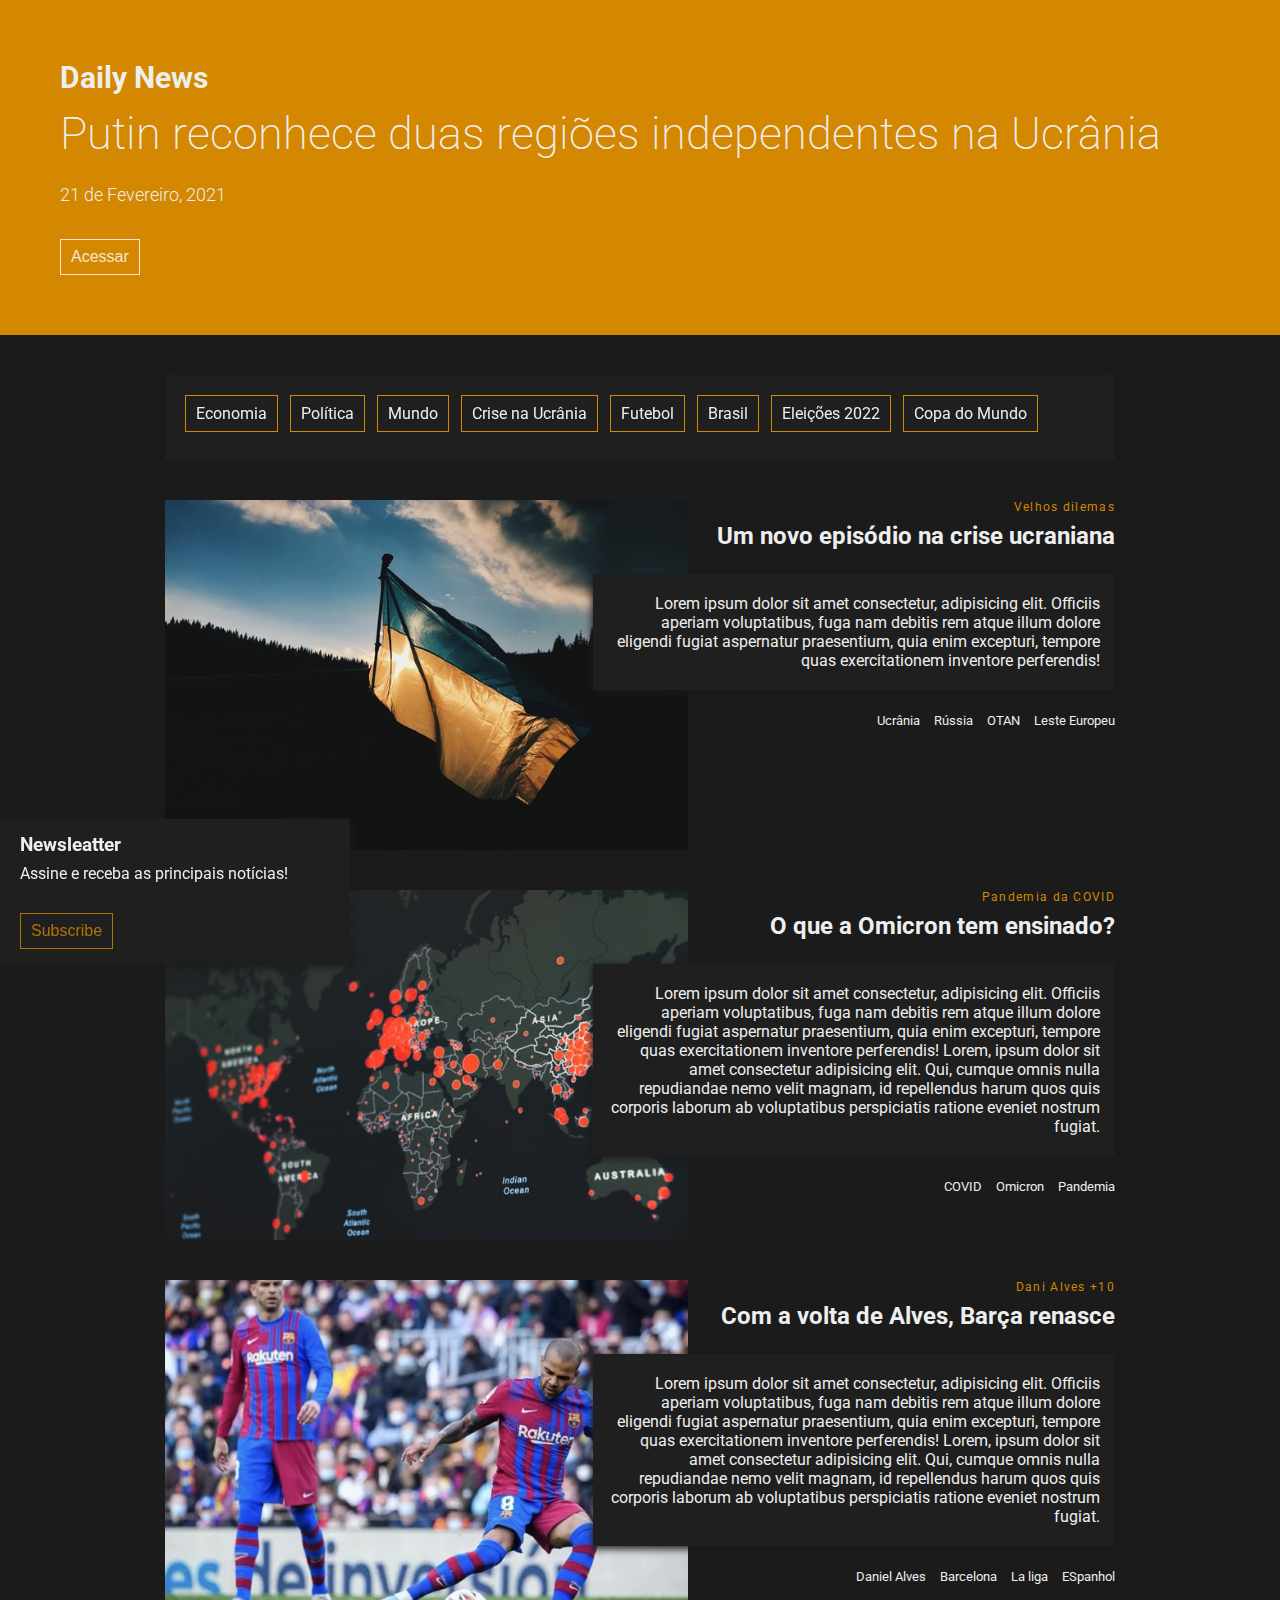
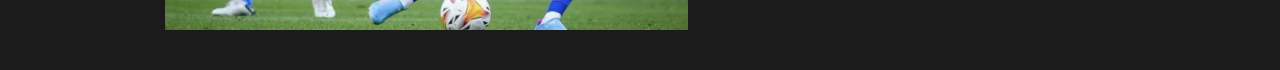
<file: position/index.html>
<!DOCTYPE html>
<html lang="pt">
<head>
    <meta charset="UTF-8">
    <meta http-equiv="X-UA-Compatible" content="IE=edge">
    <meta name="viewport" content="width=device-width, initial-scale=1.0">
    <title>Daily News</title>
    <link rel="stylesheet" href="https://maxst.icons8.com/vue-static/landings/line-awesome/line-awesome/1.3.0/css/line-awesome.min.css">
    <link rel="stylesheet" href="./style.css">
    <link rel="stylesheet" href="./responsive.css">
</head>
<body>
    <!--HEADER-->
    <header class="header">
        <h1 class="header__title">Daily News</h1>
        <p class="header__main-new">Putin reconhece duas regiões independentes na Ucrânia</p>
        <p class="header__date">21 de Fevereiro, 2021</p>
        <button class="btn btn--light">Acessar</button>
    </header>

    <!--MAIN-->
    <main class="content">

        <!--BANNER-->
        <div class="banner">
            <div class="banner__content">
                <div class="banner__tags">
                    <div class="tag">Economia</div>
                    <div class="tag">Política</div>
                    <div class="tag">Mundo</div>
                    <div class="tag">Crise na Ucrânia</div>
                    <div class="tag">Futebol</div>
                    <div class="tag">Brasil</div>
                    <div class="tag">Eleições 2022</div>
                    <div class="tag">Copa do Mundo</div>
                </div>
            </div>
        </div>

        <!--NEWS CARD-->
        <div class="news-card">
            <div class="news-card__data">
                <div class="news-card__img news-card__img--1"></div>
                <div class="news-card__content">
                    <p class="news-card__subtitle">Velhos dilemas</p>
                    <h2 class="news-card__title">Um novo episódio na crise ucraniana</h2>
                    <p class="paragraph">Lorem ipsum dolor sit amet consectetur, adipisicing elit. Officiis aperiam voluptatibus, fuga nam debitis rem atque illum dolore eligendi fugiat aspernatur praesentium, quia enim excepturi, tempore quas exercitationem inventore perferendis!</p>
                    <ul class="news-card__tags">
                        <li><a href="#">Ucrânia</a></li>
                        <li><a href="#">Rússia</a></li>
                        <li><a href="#">OTAN</a></li>
                        <li><a href="#">Leste Europeu</a></li>
                    </ul>
                </div>
            </div>
        </div>

        <!--NEWS CARD-->
        <div class="news-card">
            <div class="news-card__data">
                <div class="news-card__img news-card__img--2"></div>
                <div class="news-card__content">
                    <p class="news-card__subtitle">Pandemia da COVID</p>
                    <h2 class="news-card__title">O que a Omicron tem ensinado?</h2>
                    <p class="paragraph">Lorem ipsum dolor sit amet consectetur, adipisicing elit. Officiis aperiam voluptatibus, fuga nam debitis rem atque illum dolore eligendi fugiat aspernatur praesentium, quia enim excepturi, tempore quas exercitationem inventore perferendis! Lorem, ipsum dolor sit amet consectetur adipisicing elit. Qui, cumque omnis nulla repudiandae nemo velit magnam, id repellendus harum quos quis corporis laborum ab voluptatibus perspiciatis ratione eveniet nostrum fugiat.</p>
                    <ul class="news-card__tags">
                        <li><a href="#">COVID</a></li>
                        <li><a href="#">Omicron</a></li>
                        <li><a href="#">Pandemia</a></li>
                    </ul>
                </div>
            </div>
        </div>

        <!--NEWS CARD-->
        <div class="news-card">
            <div class="news-card__data">
                <div class="news-card__img news-card__img--3"></div>
                <div class="news-card__content">
                    <p class="news-card__subtitle">Dani Alves +10</p>
                    <h2 class="news-card__title">Com a volta de Alves, Barça renasce</h2>
                    <p class="paragraph">Lorem ipsum dolor sit amet consectetur, adipisicing elit. Officiis aperiam voluptatibus, fuga nam debitis rem atque illum dolore eligendi fugiat aspernatur praesentium, quia enim excepturi, tempore quas exercitationem inventore perferendis! Lorem, ipsum dolor sit amet consectetur adipisicing elit. Qui, cumque omnis nulla repudiandae nemo velit magnam, id repellendus harum quos quis corporis laborum ab voluptatibus perspiciatis ratione eveniet nostrum fugiat.</p>
                    <ul class="news-card__tags">
                        <li><a href="#">Daniel Alves</a></li>
                        <li><a href="#">Barcelona</a></li>
                        <li><a href="#">La liga</a></li>
                        <li><a href="#">ESpanhol</a></li>
                    </ul>
                </div>
            </div>
        </div>
    </main>

    <!--ALERT-->
    <div class="alert">
        <div class="alert__body">
            <h3 class="alert__title">Newsleatter</h3>
            <p class="alert__message">Assine e receba as principais notícias!</p>
            <button class="btn">Subscribe</button>
        </div>
    </div>

</body>
</html>
</file>
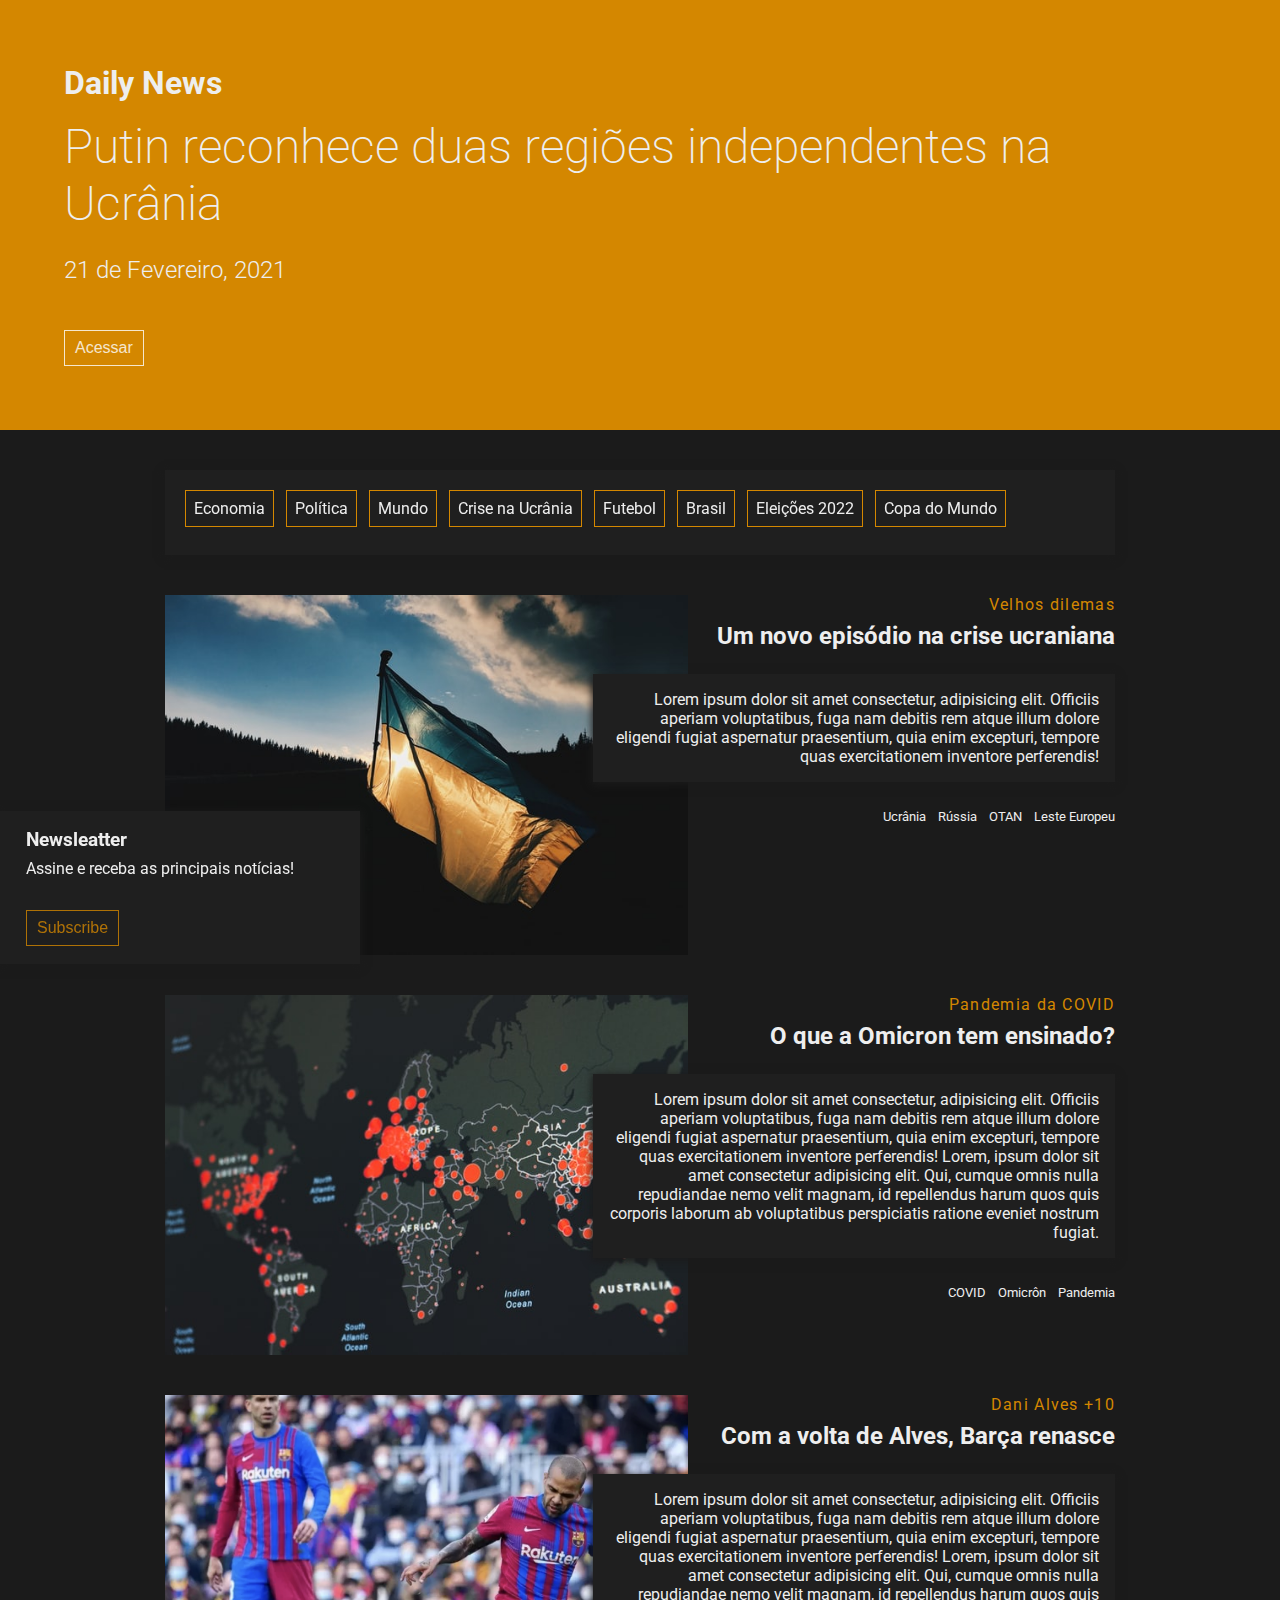
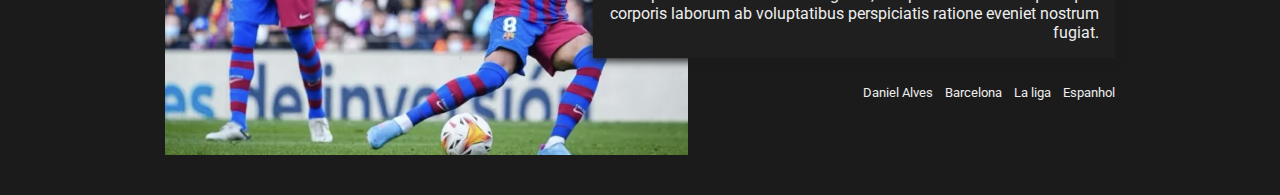
<file: position/final/index.html>
<!DOCTYPE html>
<html lang="pt">
<head>
    <meta charset="UTF-8">
    <meta http-equiv="X-UA-Compatible" content="IE=edge">
    <meta name="viewport" content="width=device-width, initial-scale=1.0">
    <title>Daily News</title>
    <link rel="stylesheet" href="https://maxst.icons8.com/vue-static/landings/line-awesome/line-awesome/1.3.0/css/line-awesome.min.css">
    <link rel="stylesheet" href="./style.css">
    <link rel="stylesheet" href="./responsive.css">
</head>
<body>

    <!--HEADER-->
    <header class="header">
        <h1 class="header__title">Daily News</h1>
        <p class="header__main-news">Putin reconhece duas regiões independentes na Ucrânia</p>
        <p class="header__date">21 de Fevereiro, 2021</p>
        <button class="btn btn--light">Acessar</button>
    </header>

    <!--MAIN-->
    <main class="content">

        <!--BANNER-->
        <div class="banner">
            <div class="banner__content">
                <div class="banner__tags">
                    <div class="tag">Economia</div>
                    <div class="tag">Política</div>
                    <div class="tag">Mundo</div>
                    <div class="tag">Crise na Ucrânia</div>
                    <div class="tag">Futebol</div>
                    <div class="tag">Brasil</div>
                    <div class="tag">Eleições 2022</div>
                    <div class="tag">Copa do Mundo</div>
                </div>
            </div>
        </div>

        <!--NEWS CARD-->
        <div class="news-card">
            <div class="news-card__data">
                <div class="news-card__img news-card__img--1"></div>
                <div class="news-card__content">
                    <p class="news-card__subtitle">Velhos dilemas</p>
                    <h2 class="news-card__title">Um novo episódio na crise ucraniana</h2>
                    <p class="paragraph">Lorem ipsum dolor sit amet consectetur, adipisicing elit. Officiis aperiam voluptatibus, fuga nam debitis rem atque illum dolore eligendi fugiat aspernatur praesentium, quia enim excepturi, tempore quas exercitationem inventore perferendis!</p>
                    <ul class="news-card__tags">
                        <li><a href="#">Ucrânia</a></li>
                        <li><a href="#">Rússia</a></li>
                        <li><a href="#">OTAN</a></li>
                        <li><a href="#">Leste Europeu</a></li>
                    </ul>
                </div>
            </div>
        </div>

        <!--NEWS CARD-->
        <div class="news-card">
            <div class="news-card__data">
                <div class="news-card__img news-card__img--2"></div>
                <div class="news-card__content">
                    <p class="news-card__subtitle">Pandemia da COVID</p>
                    <h2 class="news-card__title">O que a Omicron tem ensinado?</h2>
                    <p class="paragraph">Lorem ipsum dolor sit amet consectetur, adipisicing elit. Officiis aperiam voluptatibus, fuga nam debitis rem atque illum dolore eligendi fugiat aspernatur praesentium, quia enim excepturi, tempore quas exercitationem inventore perferendis! Lorem, ipsum dolor sit amet consectetur adipisicing elit. Qui, cumque omnis nulla repudiandae nemo velit magnam, id repellendus harum quos quis corporis laborum ab voluptatibus perspiciatis ratione eveniet nostrum fugiat.</p>
                    <ul class="news-card__tags">
                        <li><a href="#">COVID</a></li>
                        <li><a href="#">Omicrôn</a></li>
                        <li><a href="#">Pandemia</a></li>
                    </ul>
                </div>
            </div>
        </div>

        <!--NEWS CARD-->
        <div class="news-card">
            <div class="news-card__data">
                <div class="news-card__img news-card__img--3"></div>
                <div class="news-card__content">
                    <p class="news-card__subtitle">Dani Alves +10</p>
                    <h2 class="news-card__title">Com a volta de Alves, Barça renasce</h2>
                    <p class="paragraph">Lorem ipsum dolor sit amet consectetur, adipisicing elit. Officiis aperiam voluptatibus, fuga nam debitis rem atque illum dolore eligendi fugiat aspernatur praesentium, quia enim excepturi, tempore quas exercitationem inventore perferendis! Lorem, ipsum dolor sit amet consectetur adipisicing elit. Qui, cumque omnis nulla repudiandae nemo velit magnam, id repellendus harum quos quis corporis laborum ab voluptatibus perspiciatis ratione eveniet nostrum fugiat.</p>
                    <ul class="news-card__tags">
                        <li><a href="#">Daniel Alves</a></li>
                        <li><a href="#">Barcelona</a></li>
                        <li><a href="#">La liga</a></li>
                        <li><a href="#">Espanhol</a></li>
                    </ul>
                </div>
            </div>
        </div>
    </main>

    <!--ALERT-->
    <div class="alert">
        <div class="alert__body">
            <h3 class="alert__title">Newsleatter</h3>
            <p class="alert__message">Assine e receba as principais notícias!</p>
            <button class="btn">Subscribe</button>
        </div>
    </div>

</body>
</html>
</file>
<file: position/style.css>
@import url('https://fonts.googleapis.com/css2?family=Roboto:wght@300;400;500;700&display=swap');

* {
    padding: 0;
    margin: 0;
    box-sizing: border-box;
}

:root {
    --primary-color: #D48700;
    --dark-color: #1f1f1f;
    --darkest-color: #1B1B1B;
    --light-grey: #EEEEEE;
    --dark-grey: #EEEEEE;
    /* --primary-color: #F81A2C;
    --dark-color: #0F1112;
    --darkest-color: #070707;
    --light-grey: #EEEEEE;
    --dark-grey: #EEEEEE; */
}

body {
    background-color: var(--darkest-color);
    font-family: 'Roboto', sans-serif;
}

a {
    text-decoration: none;
    color: var(--light-grey);
}

/* CONTENT */

.content {
    padding-top: 40px;
    width: 950px;
    margin: 0 auto;
}

/* HEADER */

.header {
    width: 100%;
    background-color: var(--primary-color);
    color: var(--light-grey);
    font-size: 40px;
    padding: 60px;
}

.header__title {
    font-size: 30px;
    margin-bottom: 12px;
}

.header__main-new {
    font-size: 45px;
    font-weight: 200;
    margin-bottom: 24px;
}

.header__date {
    font-size: 18px;
    font-weight: 300;
    margin-bottom: 20px;
}

/* BUTTONS */

.btn {
    border: none;
    font-size: 16px;
    padding: 8px 10px;
    color: var(--primary-color);
    background-color: transparent;
    border: 1px solid var(--primary-color);
    opacity: .8;
    cursor: pointer;
}

.btn:hover {
    opacity: 1;
}

.btn--light {
    color: #fff;
    background-color: transparent;
    border: 1px solid #fff;
}

/* PARAGRAPH */

.paragraph {
    color: var(--light-grey);
    background-color: var(--dark-color);
    padding: 20px 15px;
    font-size: 16px;
    box-shadow: 0 2px 8px 1px var(--darkest-color);
}

/* ALERT */

.alert {
    width: 350px;
    background-color: var(--dark-color);
    box-shadow: 0 2px 8px 1px var(--darkest-color);
    position: fixed;
    left: 0;
    bottom: -64px;
    padding: 15px 20px;
    transition: bottom .4s;
    z-index: 100;
}

.alert__title {
    margin-bottom: 8px;
}

.alert__message {
    margin-bottom: 30px;
}

.alert:hover {
    bottom: 0;
}

.alert__body {
    color: var(--light-grey);
}

/* BANNER */

.banner {
    width: 100%;
    top: 0px;
    left: 0;
    background-color: var(--dark-color);
    box-shadow: 0 2px 8px 1px var(--darkest-color);
    margin-bottom: 40px;
    position: sticky;
    z-index: 90;
}

.banner__content {
    padding: 20px;
    width: 100%;
    height: 100%;
}

.banner__title {
    font-size: 35px;
    color: var(--light-grey);
    margin-bottom: 8px;
}

.banner__tags {
    left: 0;
    bottom: 0;
    overflow: hidden;
}

/* TAG */

.tag {
    display: inline-block;
    color: var(--light-grey);
    border: 1px solid var(--primary-color);
    padding: 8px 10px;
    margin-right: 8px;
    margin-bottom: 8px;
    cursor: pointer;
    transition: .2s;
}

.tag:last-child {
    margin-right: 0;
}

.tag:hover {
    color: var(--primary-color);
}


/* NEWS CARD */

.news-card {
    width: 100%;
}

.news-card__data {
    width: 100%;
    min-height: 350px;
    position: relative;
    margin-bottom: 40px;
}

.news-card__img {
    overflow: hidden;
    width:55%;
    height: 100%;
    min-height: 300px;
    position: absolute;
    top: 0;
    left: 0;
}

.news-card__img--1 {
    background-image: url('./img/back1.jpg');
    background-position: center;
    background-repeat: no-repeat;
    background-size: cover;
}

.news-card__img--2 {
    background-image: url('./img/back2.jpg');
    background-position: center;
    background-repeat: no-repeat;
    background-size: cover;
}

.news-card__img--3 {
    background-image: url('./img/back3.png');
    background-position: center;
    background-repeat: no-repeat;
    background-size: cover;
}

.news-card__content {
    width: 55%;
    position: absolute;
    top: 0;
    right: 0;
    z-index: 10;
    text-align: right;
}

.news-card__img img {
    width: 100%;
}

.news-card__subtitle {
    color: var(--primary-color);
    font-size: 12px;
    letter-spacing: 1.3px;
    margin-bottom: 8px;
}

.news-card__title {
    color: var(--light-grey);
    margin-bottom: 24px;
}

.news-card__tags {
    list-style: none;
    margin-top: 20px;
}

.news-card__tags li {
    font-size: 13px;
    display: inline-block;
    padding-right: 10px;
    transition: all .5s ;
}

.news-card__tags li:last-child {
    padding-right: 0;
}

.news-card__tags li a:hover {
    color: var(--primary-color);
    font-size: 14px;
}
</file>
<file: position/responsive.css>
@media (max-width:1000px) {
    .content {
        width: calc(100vw - 20px);
        padding: 0 10px;
    }

    .news-card__content {
        top: 20px;
        right: 20px;
        width: 80%;
    }
}

@media (max-width:700px) {

    .header {
        padding: 40px;
    }

    .news-card__img {
        width: 100%;
        filter: opacity(0.5) blur(3px);
    }

    .news-card__content {
        top: 10px;
        right: 10px;
        width: calc(100% - 20px);
    }
}

@media (max-width:500px) {

    .header {
        height: 100vh;
    }
    .news-card__img {
        display: none;
    }
}
</file>
<file: position/final/style.css>
@import url('https://fonts.googleapis.com/css2?family=Roboto:wght@300;400;500;700&display=swap');

* {
    margin: 0;
    padding: 0;
    box-sizing: border-box;
}

:root {

    --color-white: #fff;

    --primary-color: #D48700;
    --dark-color: #1f1f1f;
    --darkest-color: #1B1B1B;
    --light-grey: #EEEEEE;
    --dark-grey: #EEEEEE;

    /* --primary-color: #F81A2C;
    --dark-color: #0F1112;
    --darkest-color: #070707;
    --light-grey: #EEEEEE;
    --dark-grey: #EEEEEE; */
}

body {
    font-family: 'Roboto', sans-serif;
    background-color: var(--darkest-color);
}

a {
    text-decoration: none;
    color: var(--light-grey);
}

/* CONTENT */

.content {
    width: 950px;
    margin: 0 auto;
    padding-top: 40px;
}

/* HEADER */

.header {
    width: 100%;
    padding: 64px;
    background-color: var(--primary-color);
    font-size: 48px;
    color: var(--light-grey);
}

.header__title {
    margin-bottom: 16px;
    font-size: 32px;
}

.header__main-news {
    margin-bottom: 24px;
    font-size: inherit;
    font-weight: 200;
}

.header__date {
    margin-bottom: 24px;
    font-size: 24px;
    font-weight: 300;
}

/* BUTTONS */

.btn {
    cursor: pointer;
    padding: 8px 10px;
    border: none;
    background-color: transparent;
    border: 1px solid var(--primary-color);
    font-size: 16px;
    color: var(--primary-color);
    opacity: .8;
}

.btn:hover {
    opacity: 1;
}

.btn--light {
    color: var(--color-white);
    background-color: transparent;
    border: 1px solid var(--color-white);
}

/* PARAGRAPH */

.paragraph {
    padding: 16px;
    background-color: var(--dark-color);
    box-shadow: 0 2px 8px 1px var(--darkest-color);
    font-size: 16px;
    color: var(--light-grey);
}

/* ALERT */

.alert {
    width: 360px;
    padding: 16px 24px;
    background-color: var(--dark-color);
    box-shadow: 0 2px 8px 1px var(--darkest-color);
    border: 2px solid transparent;
    position: fixed;
    left: 0;
    bottom: -64px;
    z-index: 3;
    transition: all .4s;
}

.alert__title {
    margin-bottom: 8px;
}

.alert__message {
    margin-bottom: 32px;
}

.alert:hover {
    bottom: 0;
    border: 2px solid var(--primary-color);
}

.alert__body {
    color: var(--light-grey);
}

/* BANNER */

.banner {
    width: 100%;
    margin-bottom: 40px;
    background-color: var(--dark-color);
    box-shadow: 0 2px 8px 1px var(--darkest-color);
    position: sticky;
    top: 0;
    left: 0;
    z-index: 2;
}

.banner__content {
    padding: 20px;
}

.banner__tags {
    left: 0;
    bottom: 0;
}

/* TAG */

.tag {
    display: inline-block;
    margin: 0 8px 8px 0;
    padding: 8px;
    color: var(--light-grey);
    border: 1px solid var(--primary-color);
    cursor: pointer;
    transition: .2s;
}

.tag:last-child {
    margin-right: 0;
}

.tag:hover {
    color: var(--primary-color);
}


/* NEWS CARD */

.news-card {
    width: 100%;
}

.news-card__data {
    width: 100%;
    min-height: 360px;
    position: relative;
    margin-bottom: 40px;
}

.news-card__img {
    width: 55%;
    height: 100%;
    position: absolute;
    top: 0;
    left: 0;
    background-position: center;
    background-repeat: no-repeat;
    background-size: cover;
}

.news-card__img--1 {
    background-image: url('./img/back1.jpg');
}

.news-card__img--2 {
    background-image: url('./img/back2.jpg');
}

.news-card__img--3 {
    background-image: url('./img/back3.png');
}

.news-card__content {
    width: 55%;
    text-align: right;
    position: absolute;
    top: 0;
    right: 0;
    z-index: 1;
}

.news-card__subtitle {
    color: var(--primary-color);
    font-size: 16px;
    letter-spacing: 1.3px;
    margin-bottom: 8px;
}

.news-card__title {
    color: var(--light-grey);
    margin-bottom: 24px;
}

.news-card__tags {
    list-style: none;
    margin-top: 24px;
}

.news-card__tags li {
    display: inline-block;
    padding-right: 8px;
    transition: all .5s ;
}

.news-card__tags li a {
    font-size: 13px;
    transition: all .3s;
}

.news-card__tags li:last-child {
    padding-right: 0;
}

.news-card__tags li a:hover {
    color: var(--primary-color);
    font-size: 16px;
}
</file>
<file: position/final/responsive.css>
@media (max-width:1000px) {

    .content {
        width: calc(100% - 20px);
    }

    .news-card__content {
        width: 80%;
        top: 24px;
        right: 24px;
    }
}

@media (max-width:700px) {

    .header {
        padding: 40px;
    }

    .news-card__img {
        width: 100%;
        filter: opacity(0.5) blur(3px);
    }

    .news-card__content {
        top: 16px;
        right: 16px;
        width: calc(100% - 20px);
    }
}

@media (max-width:500px) {

    .header {
        height: 100vh;
    }

    .news-card__img {
        display: none;
    }
}
</file>
